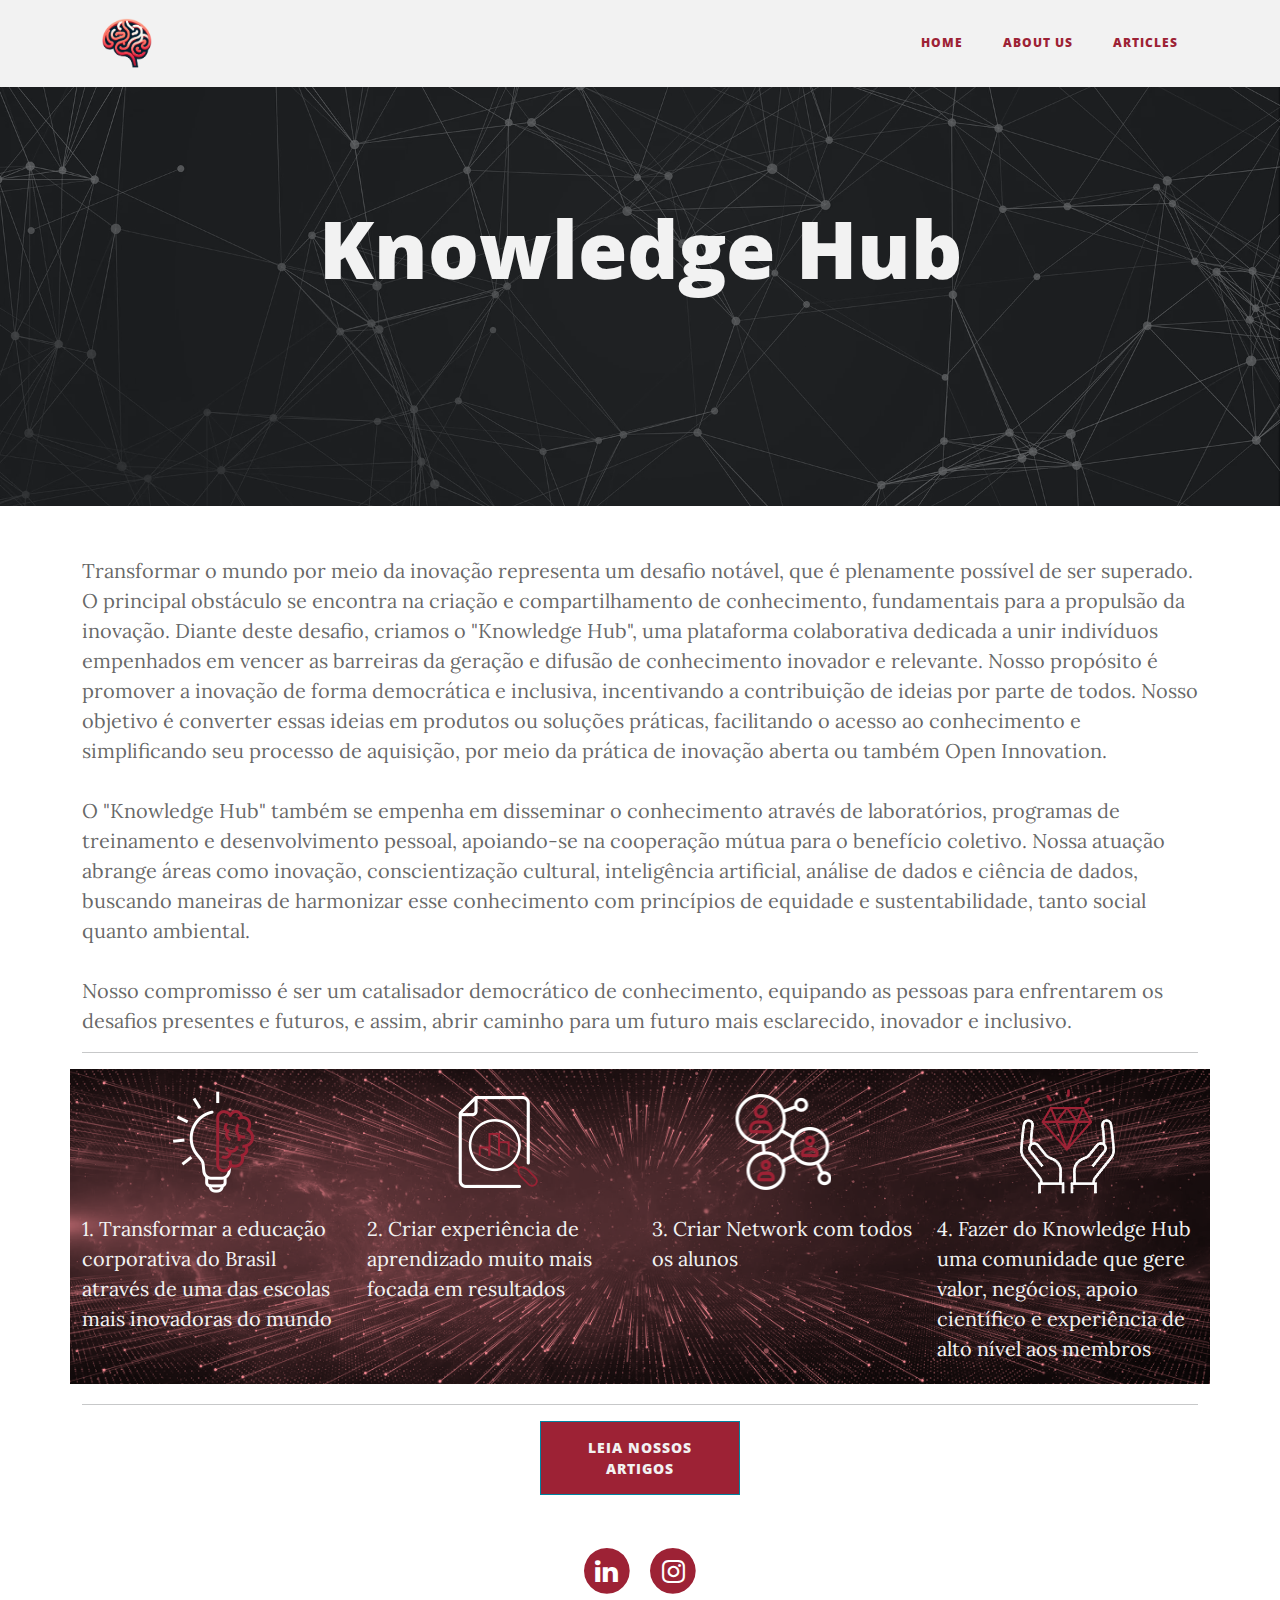
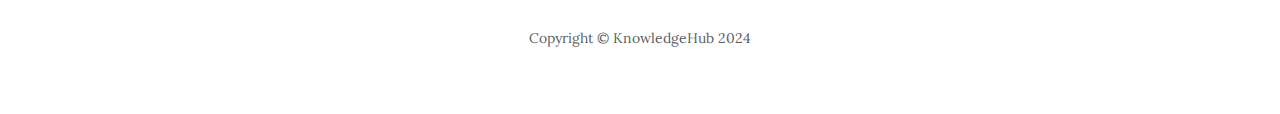
<file: index.html>
<!DOCTYPE html>
<html data-bs-theme="light" lang="en">

<head>
    <meta charset="utf-8">
    <meta name="viewport" content="width=device-width, initial-scale=1.0, shrink-to-fit=no">
    <title>Home - KH</title>
    <meta property="og:type" content="website">
    <meta property="og:image" content="assets/img/Logo%20knowledge%20hub%20Background%20Removed.png">
    <link rel="apple-touch-icon" type="image/png" sizes="180x180" href="assets/img/Favico/favicon_180x180.png">
    <link rel="icon" type="image/png" sizes="16x16" href="assets/img/Favico/favicon_16x16.png">
    <link rel="icon" type="image/png" sizes="16x16" href="assets/img/Favico/favicon_16x16.png" media="(prefers-color-scheme: dark)">
    <link rel="icon" type="image/png" sizes="32x32" href="assets/img/Favico/favicon_32x32.png">
    <link rel="icon" type="image/png" sizes="32x32" href="assets/img/Favico/favicon_32x32.png" media="(prefers-color-scheme: dark)">
    <link rel="icon" type="image/png" sizes="180x180" href="assets/img/Favico/favicon_180x180.png">
    <link rel="icon" type="image/png" sizes="192x192" href="assets/img/Favico/favicon_192x192.png">
    <link rel="icon" type="image/png" sizes="512x512" href="assets/img/Favico/favicon_512x512.png">
    <link rel="stylesheet" href="assets/bootstrap/css/bootstrap.min.css">
    <link rel="manifest" href="manifest.json" crossorigin="use-credentials">
    <link rel="stylesheet" href="https://fonts.googleapis.com/css?family=Open+Sans:300italic,400italic,600italic,700italic,800italic,400,300,600,700,800&amp;display=swap">
    <link rel="stylesheet" href="https://fonts.googleapis.com/css?family=Lora:400,700,400italic,700italic&amp;display=swap">
    <link rel="stylesheet" href="assets/fonts/font-awesome.min.css">
    <link rel="stylesheet" href="assets/css/bs-theme-overrides.css">
    <link rel="stylesheet" href="assets/css/knowledgeHub.css">
</head>

<body>
    <nav class="navbar navbar-expand-lg fixed-top text-primary bg-secondary navbar-light" id="mainNav">
        <div class="container"><a class="navbar-brand" href="index.html"><img data-bs-toggle="tooltip" data-bss-tooltip="" src="assets/img/Logo%20knowledge%20hub%20Background%20Removed.png" title="KH" alt="KH"></a><button data-bs-toggle="collapse" data-bs-target="#navbarResponsive" class="navbar-toggler text-primary border-primary" aria-controls="navbarResponsive" aria-expanded="false" aria-label="Toggle navigation"><i class="fa fa-bars"></i></button>
            <div class="collapse navbar-collapse" id="navbarResponsive">
                <ul class="navbar-nav ms-auto">
                    <li class="nav-item"><a class="nav-link" href="index.html">Home</a></li>
                    <li class="nav-item"><a class="nav-link" href="about.html">About us</a></li>
                    <li class="nav-item"><a class="nav-link" href="articles.html">Articles</a></li>
                </ul>
            </div>
        </div>
    </nav>
    <header class="masthead" style="background-image:url('assets/img/Fundos/FundoHome.png');">
        <div class="overlay"></div>
        <div class="container">
            <div class="row">
                <div class="col-md-10 col-lg-8 mx-auto position-relative">
                    <div class="site-heading">
                        <h1 class="text-secondary">Knowledge Hub</h1><span class="subheading"></span>
                    </div>
                </div>
            </div>
        </div>
    </header>
    <div class="container">
        <div class="row">
            <div class="col"><span><span style="color: rgba(0, 0, 0, 0.6);">Transformar o mundo por meio da inovação representa um desafio notável, que é plenamente possível de ser superado. O principal obstáculo se encontra na criação e compartilhamento de conhecimento, fundamentais para a propulsão da inovação. Diante deste desafio, criamos o "Knowledge Hub", uma plataforma colaborativa dedicada a unir indivíduos empenhados em vencer as barreiras da geração e difusão de conhecimento inovador e relevante. Nosso propósito é promover a inovação de forma democrática e inclusiva, incentivando a contribuição de ideias por parte de todos. Nosso objetivo é converter essas ideias em produtos ou soluções práticas, facilitando o acesso ao conhecimento e simplificando seu processo de aquisição, por meio da prática de inovação aberta ou também Open Innovation. </span><br><br><span style="color: rgba(0, 0, 0, 0.6);">O "Knowledge Hub" também se empenha em disseminar o conhecimento através de laboratórios, programas de treinamento e desenvolvimento pessoal, apoiando-se na cooperação mútua para o benefício coletivo. Nossa atuação abrange áreas como inovação, conscientização cultural, inteligência artificial, análise de dados e ciência de dados, buscando maneiras de harmonizar esse conhecimento com princípios de equidade e sustentabilidade, tanto social quanto ambiental. </span><br><br><span style="color: rgba(0, 0, 0, 0.6);">Nosso compromisso é ser um catalisador democrático de conhecimento, equipando as pessoas para enfrentarem os desafios presentes e futuros, e assim, abrir caminho para um futuro mais esclarecido, inovador e inclusivo.</span></span></div>
        </div>
        <hr>
        <div class="row backImageHome">
            <div class="col-md-3 col-lg-3">
                <div class="HomeLampada HomeIcons"></div><span class="text-secondary textHomeItem">1. Transformar a educação corporativa do Brasil através de uma das escolas mais inovadoras do mundo</span>
            </div>
            <div class="col-md-3 col-lg-3">
                <div class="HomeLupa HomeIcons"></div><span class="text-secondary textHomeItem">2. Criar experiência de aprendizado muito mais focada em resultados</span>
            </div>
            <div class="col-md-3 col-lg-3">
                <div class="HomeConexoes HomeIcons"></div><span class="text-secondary textHomeItem">3. Criar Network com todos os alunos</span>
            </div>
            <div class="col-md-3 col-lg-3">
                <div class="HomeResultado HomeIcons"></div><span class="text-secondary textHomeItem">4. Fazer do Knowledge Hub uma comunidade que gere valor, negócios, apoio científico e experiência de alto nível aos membros </span>
            </div>
        </div>
        <hr>
        <div class="row">
            <div class="col-md-12 col-lg-12">
                <div class="btnCentralizado"><a href="articles.html"><button class="btn btn-primary link-secondary" type="button" style="background: var(--bs-primary);">LEIA NOSSOS ARTIGOS</button></a></div>
            </div>
        </div>
    </div>
    <footer>
        <div class="container">
            <div class="row">
                <div class="col-md-10 col-lg-8 mx-auto">
                    <ul class="list-inline text-center">
                        <li class="list-inline-item"><a href="https://www.linkedin.com/company/digitalknowledgehub/"><span class="fa-stack fa-lg"><i class="fa fa-circle text-primary fa-stack-2x"></i><i class="fa fa-linkedin fa-stack-1x fa-inverse"></i></span></a></li>
                        <li class="list-inline-item"><a href="https://www.instagram.com/knowledgehub_br/"><span class="fa-stack fa-lg"><i class="fa fa-circle text-primary fa-stack-2x"></i><i class="fa fa-instagram fa-stack-1x fa-inverse"></i></span></a></li>
                    </ul>
                    <p class="text-muted copyright">Copyright&nbsp;©&nbsp;KnowledgeHub 2024</p>
                </div>
            </div>
        </div>
    </footer>
    <script src="assets/bootstrap/js/bootstrap.min.js"></script>
    <script src="assets/js/bs-init.js"></script>
    <script src="assets/js/clean-blog.js"></script>
</body>

</html>
</file>
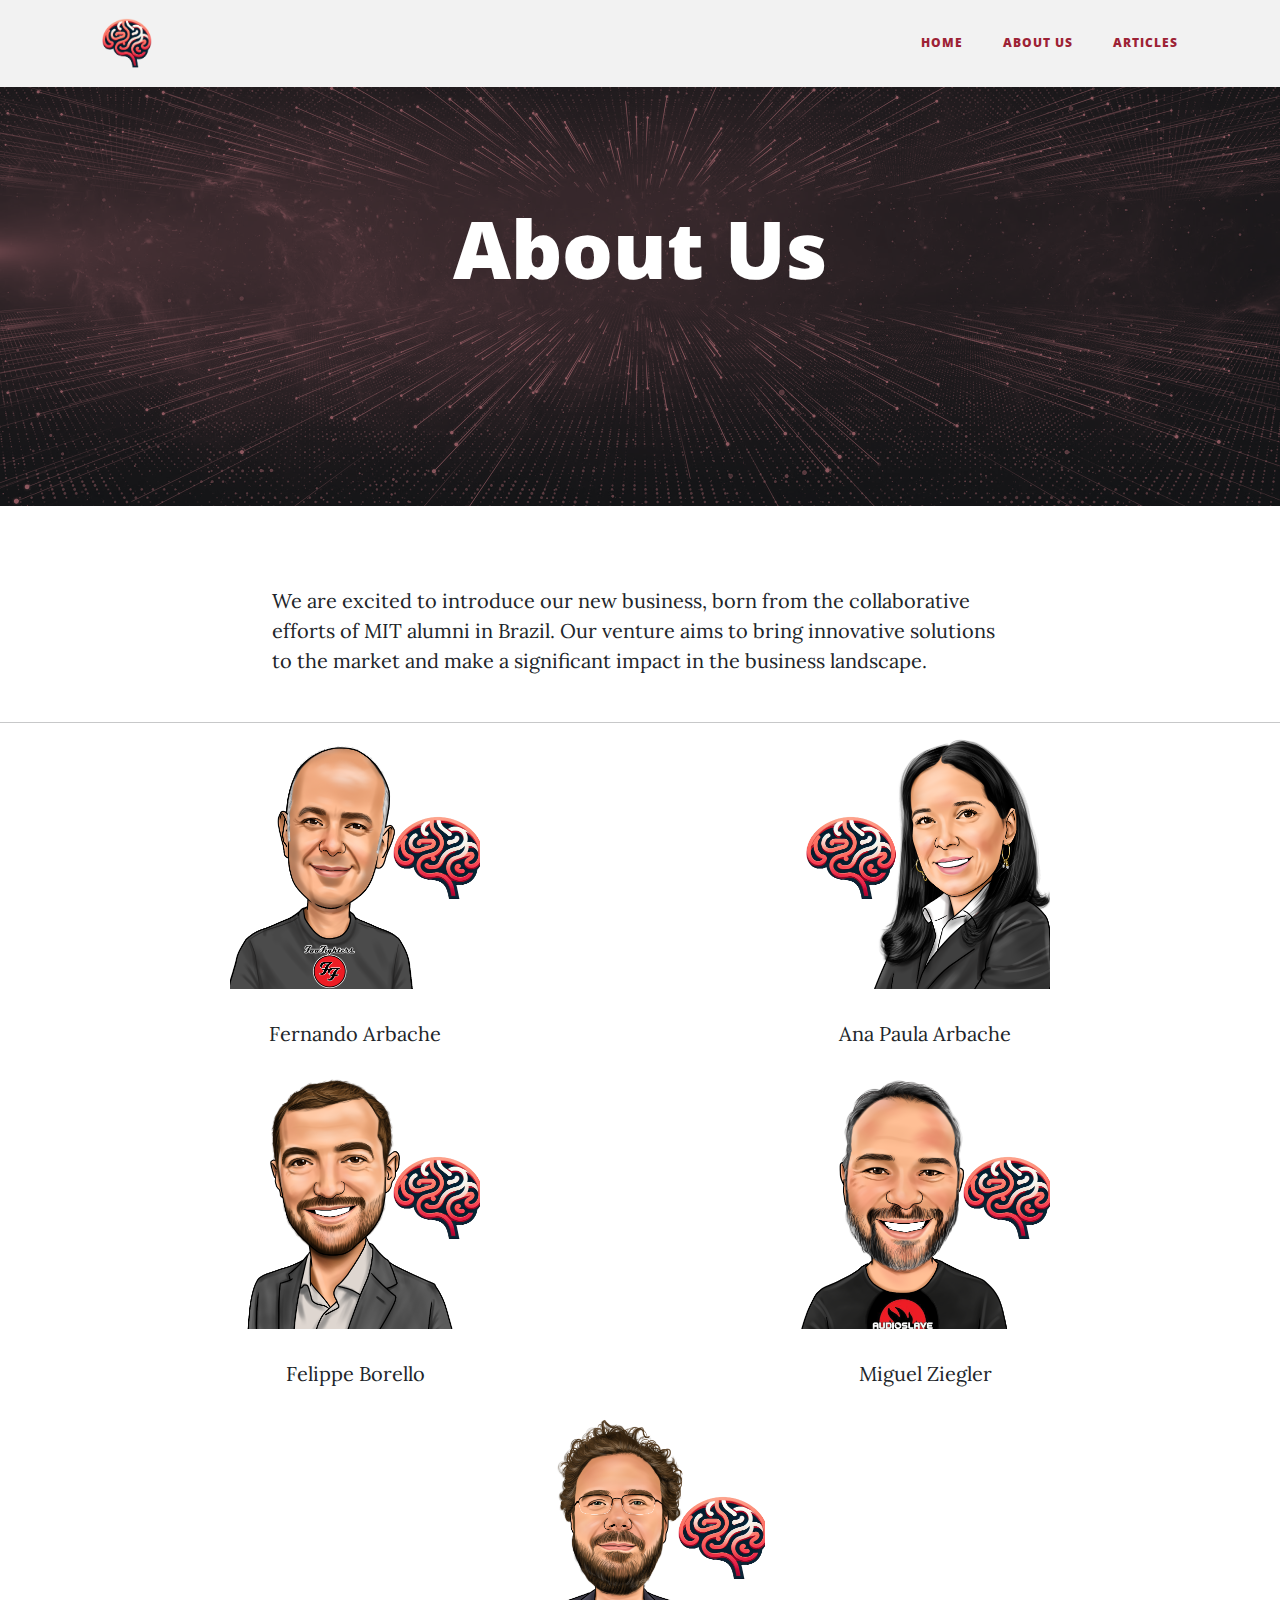
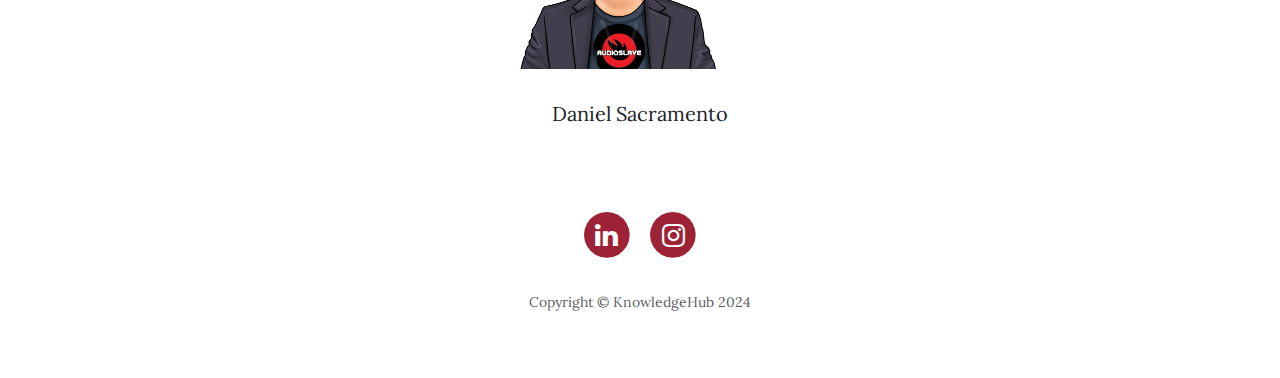
<file: about.html>
<!DOCTYPE html>
<html data-bs-theme="light" lang="en">

<head>
    <meta charset="utf-8">
    <meta name="viewport" content="width=device-width, initial-scale=1.0, shrink-to-fit=no">
    <title>About us - KH</title>
    <link rel="apple-touch-icon" type="image/png" sizes="180x180" href="assets/img/Favico/favicon_180x180.png">
    <link rel="icon" type="image/png" sizes="16x16" href="assets/img/Favico/favicon_16x16.png">
    <link rel="icon" type="image/png" sizes="16x16" href="assets/img/Favico/favicon_16x16.png" media="(prefers-color-scheme: dark)">
    <link rel="icon" type="image/png" sizes="32x32" href="assets/img/Favico/favicon_32x32.png">
    <link rel="icon" type="image/png" sizes="32x32" href="assets/img/Favico/favicon_32x32.png" media="(prefers-color-scheme: dark)">
    <link rel="icon" type="image/png" sizes="180x180" href="assets/img/Favico/favicon_180x180.png">
    <link rel="icon" type="image/png" sizes="192x192" href="assets/img/Favico/favicon_192x192.png">
    <link rel="icon" type="image/png" sizes="512x512" href="assets/img/Favico/favicon_512x512.png">
    <link rel="stylesheet" href="assets/bootstrap/css/bootstrap.min.css">
    <link rel="manifest" href="manifest.json" crossorigin="use-credentials">
    <link rel="stylesheet" href="https://fonts.googleapis.com/css?family=Open+Sans:300italic,400italic,600italic,700italic,800italic,400,300,600,700,800&amp;display=swap">
    <link rel="stylesheet" href="https://fonts.googleapis.com/css?family=Lora:400,700,400italic,700italic&amp;display=swap">
    <link rel="stylesheet" href="assets/fonts/font-awesome.min.css">
    <link rel="stylesheet" href="assets/css/bs-theme-overrides.css">
    <link rel="stylesheet" href="assets/css/knowledgeHub.css">
</head>

<body>
    <nav class="navbar navbar-expand-lg fixed-top text-primary bg-secondary navbar-light" id="mainNav">
        <div class="container"><a class="navbar-brand" href="index.html"><img data-bs-toggle="tooltip" data-bss-tooltip="" src="assets/img/Logo%20knowledge%20hub%20Background%20Removed.png" title="KH" alt="KH"></a><button data-bs-toggle="collapse" data-bs-target="#navbarResponsive" class="navbar-toggler text-primary border-primary" aria-controls="navbarResponsive" aria-expanded="false" aria-label="Toggle navigation"><i class="fa fa-bars"></i></button>
            <div class="collapse navbar-collapse" id="navbarResponsive">
                <ul class="navbar-nav ms-auto">
                    <li class="nav-item"><a class="nav-link" href="index.html">Home</a></li>
                    <li class="nav-item"><a class="nav-link" href="about.html">About us</a></li>
                    <li class="nav-item"><a class="nav-link" href="articles.html">Articles</a></li>
                </ul>
            </div>
        </div>
    </nav>
    <header class="masthead" style="background-image:url('assets/img/Fundos/FundoAboutUS.png');">
        <div class="overlay"></div>
        <div class="container">
            <div class="row">
                <div class="col-md-10 col-lg-8 mx-auto position-relative">
                    <div class="site-heading">
                        <h1>About Us</h1><span class="subheading"></span>
                    </div>
                </div>
            </div>
        </div>
    </header>
    <div class="container">
        <div class="row">
            <div class="col-md-12 col-lg-8 mx-auto">
                <p>We are excited to introduce our new business, born from the collaborative efforts of MIT alumni in Brazil. Our venture aims to bring innovative solutions to the market and make a significant impact in the business landscape.</p>
            </div>
        </div>
    </div>
    <hr>
    <div class="container">
        <div class="row">
            <div class="col-md-5 col-lg-5 mx-auto">
                <div class="Caricatura CaricaturaFernando"></div>
                <p class="CaricaturaTexto">Fernando Arbache</p>
            </div>
            <div class="col-md-5 col-lg-5 mx-auto">
                <div class="Caricatura CaricaturaPaula"></div>
                <p class="CaricaturaTexto">Ana Paula Arbache</p>
            </div>
        </div>
        <div class="row">
            <div class="col-md-5 col-lg-5 mx-auto">
                <div class="Caricatura CaricaturaFelippe"></div>
                <p class="CaricaturaTexto">Felippe Borello</p>
            </div>
            <div class="col-md-5 col-lg-5 mx-auto">
                <div class="Caricatura CaricaturaMiguel"></div>
                <p class="CaricaturaTexto">Miguel Ziegler</p>
            </div>
        </div>
        <div class="row">
            <div class="col-md-5 col-lg-5 mx-auto">
                <div class="Caricatura CaricaturaDaniel"></div>
                <p class="CaricaturaTexto">Daniel Sacramento</p>
            </div>
        </div>
    </div>
    <footer>
        <div class="container">
            <div class="row">
                <div class="col-md-10 col-lg-8 mx-auto">
                    <ul class="list-inline text-center">
                        <li class="list-inline-item"><a href="https://www.linkedin.com/company/digitalknowledgehub/"><span class="fa-stack fa-lg"><i class="fa fa-circle text-primary fa-stack-2x"></i><i class="fa fa-linkedin fa-stack-1x fa-inverse"></i></span></a></li>
                        <li class="list-inline-item"><a href="https://www.instagram.com/knowledgehub_br/"><span class="fa-stack fa-lg"><i class="fa fa-circle text-primary fa-stack-2x"></i><i class="fa fa-instagram fa-stack-1x fa-inverse"></i></span></a></li>
                    </ul>
                    <p class="text-muted copyright">Copyright&nbsp;©&nbsp;KnowledgeHub 2024</p>
                </div>
            </div>
        </div>
    </footer>
    <script src="assets/bootstrap/js/bootstrap.min.js"></script>
    <script src="assets/js/bs-init.js"></script>
    <script src="assets/js/clean-blog.js"></script>
</body>

</html>
</file>
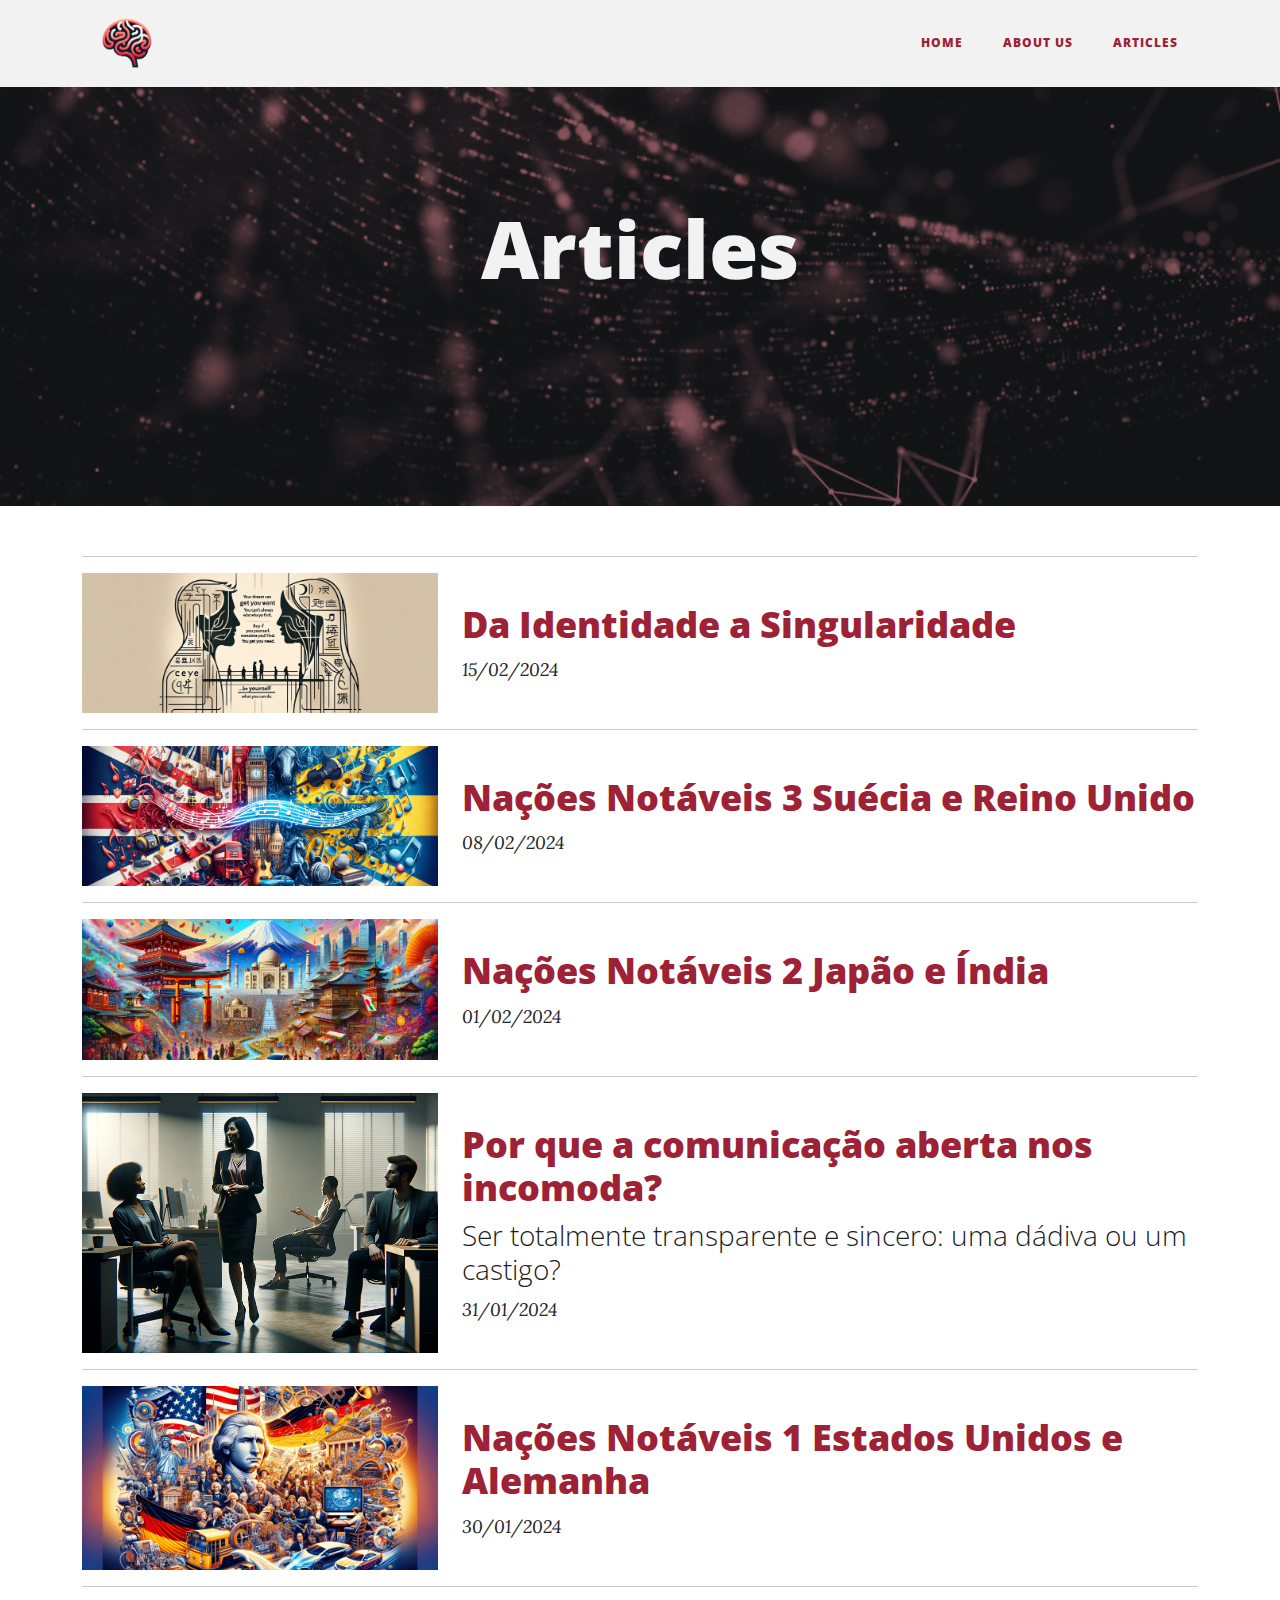
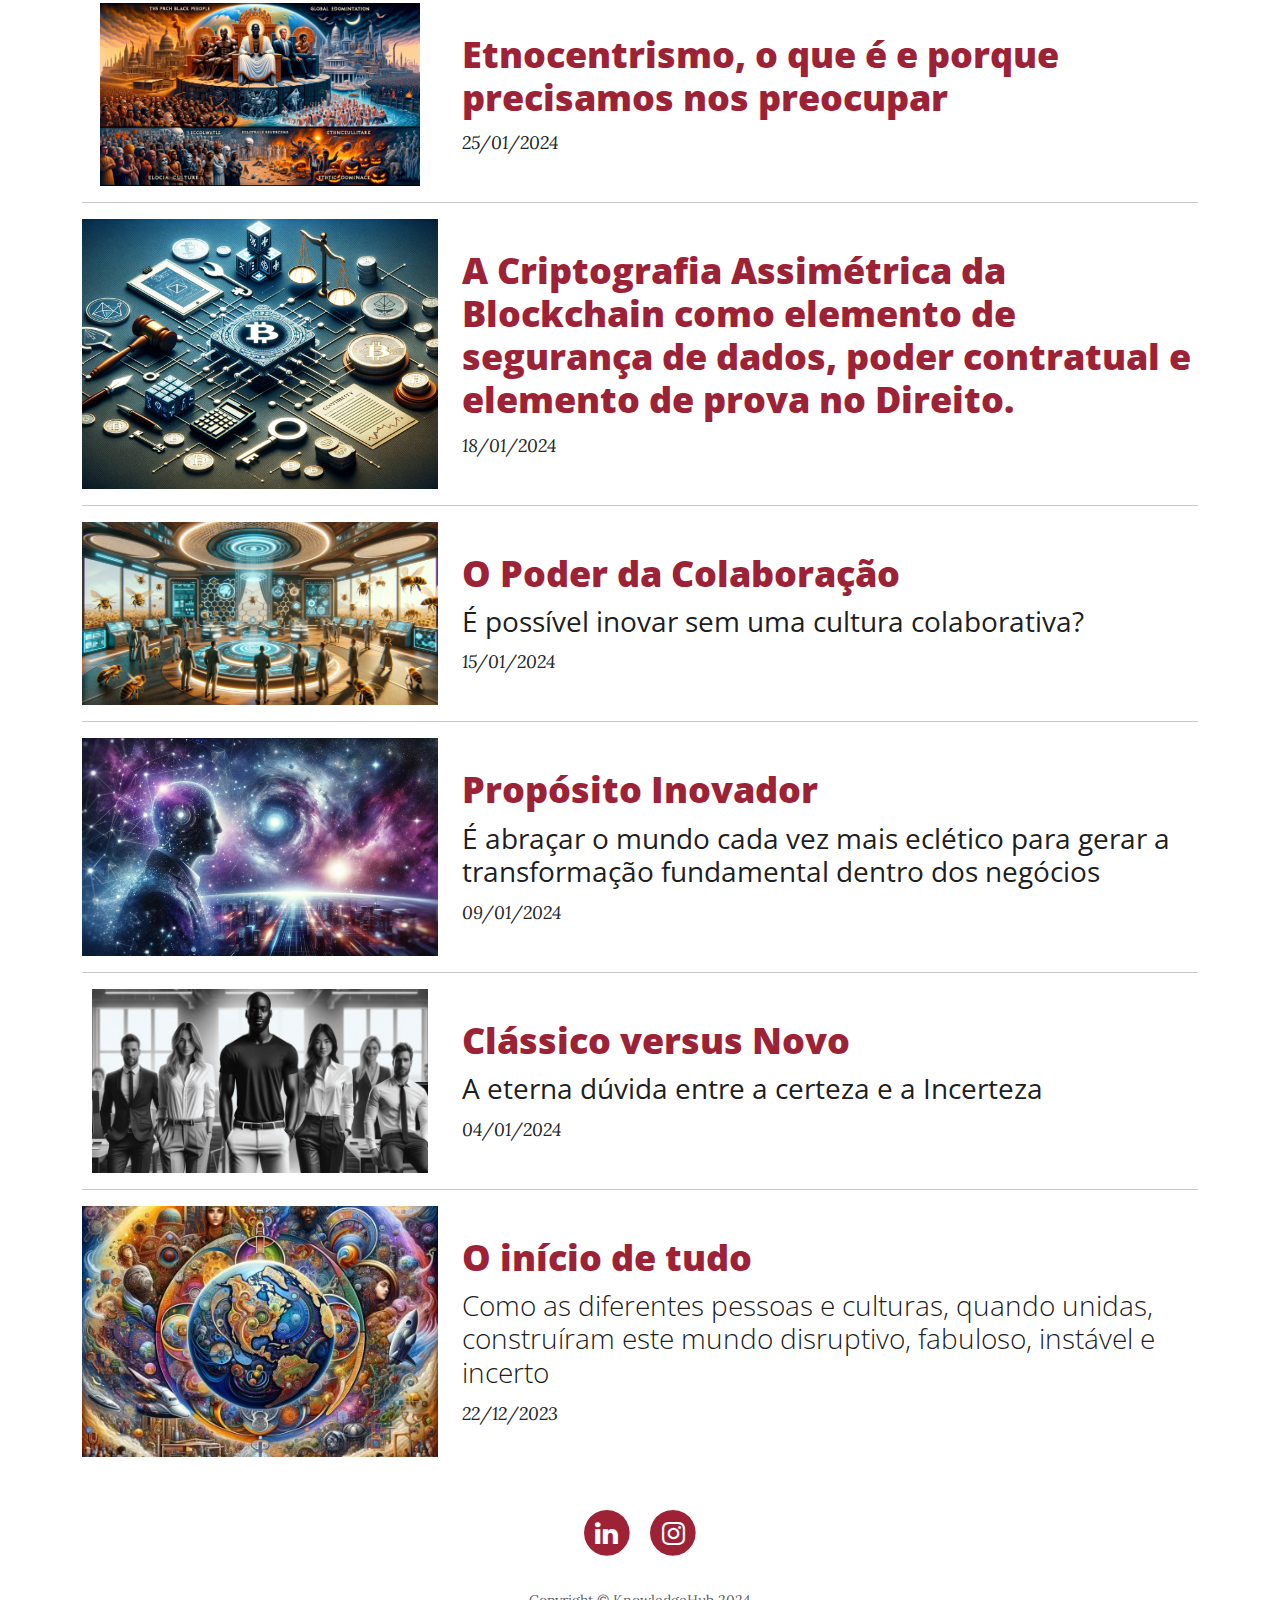
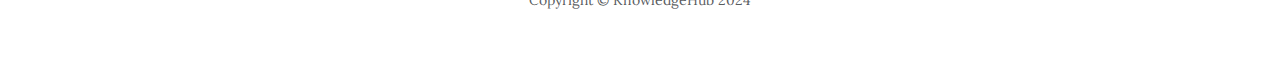
<file: articles.html>
<!DOCTYPE html>
<html data-bs-theme="light" lang="en">

<head>
    <meta charset="utf-8">
    <meta name="viewport" content="width=device-width, initial-scale=1.0, shrink-to-fit=no">
    <title>Home - KH</title>
    <meta property="og:type" content="website">
    <meta property="og:image" content="assets/img/Logo%20knowledge%20hub%20Background%20Removed.png">
    <link rel="apple-touch-icon" type="image/png" sizes="180x180" href="assets/img/Favico/favicon_180x180.png">
    <link rel="icon" type="image/png" sizes="16x16" href="assets/img/Favico/favicon_16x16.png">
    <link rel="icon" type="image/png" sizes="16x16" href="assets/img/Favico/favicon_16x16.png" media="(prefers-color-scheme: dark)">
    <link rel="icon" type="image/png" sizes="32x32" href="assets/img/Favico/favicon_32x32.png">
    <link rel="icon" type="image/png" sizes="32x32" href="assets/img/Favico/favicon_32x32.png" media="(prefers-color-scheme: dark)">
    <link rel="icon" type="image/png" sizes="180x180" href="assets/img/Favico/favicon_180x180.png">
    <link rel="icon" type="image/png" sizes="192x192" href="assets/img/Favico/favicon_192x192.png">
    <link rel="icon" type="image/png" sizes="512x512" href="assets/img/Favico/favicon_512x512.png">
    <link rel="stylesheet" href="assets/bootstrap/css/bootstrap.min.css">
    <link rel="manifest" href="manifest.json" crossorigin="use-credentials">
    <link rel="stylesheet" href="https://fonts.googleapis.com/css?family=Open+Sans:300italic,400italic,600italic,700italic,800italic,400,300,600,700,800&amp;display=swap">
    <link rel="stylesheet" href="https://fonts.googleapis.com/css?family=Lora:400,700,400italic,700italic&amp;display=swap">
    <link rel="stylesheet" href="assets/fonts/font-awesome.min.css">
    <link rel="stylesheet" href="assets/css/bs-theme-overrides.css">
    <link rel="stylesheet" href="assets/css/knowledgeHub.css">
</head>

<body>
    <nav class="navbar navbar-expand-lg fixed-top text-primary bg-secondary navbar-light" id="mainNav">
        <div class="container"><a class="navbar-brand" href="index.html"><img data-bs-toggle="tooltip" data-bss-tooltip="" src="assets/img/Logo%20knowledge%20hub%20Background%20Removed.png" title="KH" alt="KH"></a><button data-bs-toggle="collapse" data-bs-target="#navbarResponsive" class="navbar-toggler text-primary border-primary" aria-controls="navbarResponsive" aria-expanded="false" aria-label="Toggle navigation"><i class="fa fa-bars"></i></button>
            <div class="collapse navbar-collapse" id="navbarResponsive">
                <ul class="navbar-nav ms-auto">
                    <li class="nav-item"><a class="nav-link" href="index.html">Home</a></li>
                    <li class="nav-item"><a class="nav-link" href="about.html">About us</a></li>
                    <li class="nav-item"><a class="nav-link" href="articles.html">Articles</a></li>
                </ul>
            </div>
        </div>
    </nav>
    <header class="masthead" style="background-image:url('assets/img/Fundos/FundoArticles.png');">
        <div class="overlay"></div>
        <div class="container">
            <div class="row">
                <div class="col-md-10 col-lg-8 mx-auto position-relative">
                    <div class="site-heading">
                        <h1 class="text-secondary">Articles</h1><span class="subheading"></span>
                    </div>
                </div>
            </div>
        </div>
    </header>
    <div class="container">
        <hr>
        <div class="row">
            <div class="col-md-4 col-lg-4"><a href="https://www.linkedin.com/posts/digitalknowledgehub_no-artigo-de-hoje-o-knowledge-hub-traz-o-activity-7163931404714602496-8hhn?utm_source=share&amp;utm_medium=member_desktop">
                    <div class="imgArticle imgArticle11"></div>
                </a></div>
            <div class="col-md-8 col-lg-8">
                <div class="post-preview"><a href="https://www.linkedin.com/posts/digitalknowledgehub_no-artigo-de-hoje-o-knowledge-hub-traz-o-activity-7163931404714602496-8hhn?utm_source=share&amp;utm_medium=member_desktop">
                        <h2 class="post-title"><span style="color:var(--color-text);">Da Identidade a Singularidade</span></h2>
                    </a>
                    <p class="post-meta"><a href="https://www.linkedin.com/posts/digitalknowledgehub_no-artigo-de-hoje-o-knowledge-hub-traz-o-activity-7163931404714602496-8hhn?utm_source=share&amp;utm_medium=member_desktop">15/02/2024</a></p>
                </div>
            </div>
        </div>
        <hr>
        <div class="row">
            <div class="col-md-4 col-lg-4"><a href="https://www.linkedin.com/posts/digitalknowledgehub_seguimos-com-mais-uma-edi%C3%A7%C3%A3o-de-nossa-s%C3%A9rie-activity-7161472471831986176-AHo6?utm_source=share&amp;utm_medium=member_desktop">
                    <div class="imgArticle imgArticle10"></div>
                </a></div>
            <div class="col-md-8 col-lg-8">
                <div class="post-preview"><a href="https://www.linkedin.com/posts/digitalknowledgehub_seguimos-com-mais-uma-edi%C3%A7%C3%A3o-de-nossa-s%C3%A9rie-activity-7161472471831986176-AHo6?utm_source=share&amp;utm_medium=member_desktop">
                        <h2 class="post-title"><span style="color:var(--color-text);">Nações Notáveis 3 Suécia e Reino Unido</span></h2>
                    </a>
                    <p class="post-meta"><a href="https://www.linkedin.com/posts/digitalknowledgehub_seguimos-com-mais-uma-edi%C3%A7%C3%A3o-de-nossa-s%C3%A9rie-activity-7161472471831986176-AHo6?utm_source=share&amp;utm_medium=member_desktop">08/02/2024</a></p>
                </div>
            </div>
        </div>
        <hr>
        <div class="row">
            <div class="col-md-4 col-lg-4"><a href="https://www.linkedin.com/posts/digitalknowledgehub_em-nossa-3%C2%AA-publica%C3%A7%C3%A3o-da-semana-retomamos-activity-7158813221192151042-TwbA?utm_source=share&amp;utm_medium=member_desktop">
                    <div class="imgArticle imgArticle9"></div>
                </a></div>
            <div class="col-md-8 col-lg-8">
                <div class="post-preview"><a href="https://www.linkedin.com/posts/digitalknowledgehub_em-nossa-3%C2%AA-publica%C3%A7%C3%A3o-da-semana-retomamos-activity-7158813221192151042-TwbA?utm_source=share&amp;utm_medium=member_desktop">
                        <h2 class="post-title"><span style="color:var(--color-text);">Nações Notáveis 2 Japão e Índia</span></h2>
                    </a>
                    <p class="post-meta"><a href="https://www.linkedin.com/posts/digitalknowledgehub_em-nossa-3%C2%AA-publica%C3%A7%C3%A3o-da-semana-retomamos-activity-7158813221192151042-TwbA?utm_source=share&amp;utm_medium=member_desktop">01/02/2024</a></p>
                </div>
            </div>
        </div>
        <hr>
        <div class="row">
            <div class="col-md-4 col-lg-4"><a href="https://www.linkedin.com/posts/digitalknowledgehub_knowledgehub-activity-7158479771385880578-mV4-?utm_source=share&amp;utm_medium=member_desktop">
                    <div class="imgArticle imgArticle8"></div>
                </a></div>
            <div class="col-md-8 col-lg-8">
                <div class="post-preview"><a href="https://www.linkedin.com/posts/digitalknowledgehub_knowledgehub-activity-7158479771385880578-mV4-?utm_source=share&amp;utm_medium=member_desktop">
                        <h2 class="post-title"><span style="color:var(--color-text);">Por que a comunicação aberta nos incomoda?</span></h2>
                        <h3 class="post-subtitle"><span style="color:rgba(0, 0, 0, 0.9);">Ser totalmente transparente e sincero: uma dádiva ou um castigo?</span></h3>
                    </a>
                    <p class="post-meta"><a href="https://www.linkedin.com/posts/digitalknowledgehub_knowledgehub-activity-7158479771385880578-mV4-?utm_source=share&amp;utm_medium=member_desktop">31/01/2024</a></p>
                </div>
            </div>
        </div>
        <hr>
        <div class="row">
            <div class="col-md-4 col-lg-4"><a href="https://www.linkedin.com/posts/digitalknowledgehub_knowledgehub-activity-7158096562131238912-d8BI?utm_source=share&amp;utm_medium=member_desktop">
                    <div class="imgArticle imgArticle7"></div>
                </a></div>
            <div class="col-md-8 col-lg-8">
                <div class="post-preview"><a href="https://www.linkedin.com/posts/digitalknowledgehub_knowledgehub-activity-7158096562131238912-d8BI?utm_source=share&amp;utm_medium=member_desktop">
                        <h2 class="post-title"><span style="color:var(--color-text);">Nações Notáveis 1 Estados Unidos e Alemanha</span></h2>
                    </a>
                    <p class="post-meta"><a href="https://www.linkedin.com/posts/digitalknowledgehub_knowledgehub-activity-7158096562131238912-d8BI?utm_source=share&amp;utm_medium=member_desktop">30/01/2024</a></p>
                </div>
            </div>
        </div>
        <hr>
        <div class="row">
            <div class="col-md-4 col-lg-4"><a href="https://www.linkedin.com/posts/digitalknowledgehub_knowledgehub-knowledgehub-activity-7156390603180683264-XOpQ?utm_source=share&amp;utm_medium=member_desktop">
                    <div class="imgArticle imgArticle6"></div>
                </a></div>
            <div class="col-md-8 col-lg-8">
                <div class="post-preview"><a href="https://www.linkedin.com/posts/digitalknowledgehub_knowledgehub-knowledgehub-activity-7156390603180683264-XOpQ?utm_source=share&amp;utm_medium=member_desktop">
                        <h2 class="post-title"><span style="color:var(--color-text);">Etnocentrismo, o que é e porque precisamos nos preocupar</span></h2>
                    </a>
                    <p class="post-meta"><a href="https://www.linkedin.com/posts/digitalknowledgehub_knowledgehub-knowledgehub-activity-7156390603180683264-XOpQ?utm_source=share&amp;utm_medium=member_desktop">25/01/2024</a></p>
                </div>
            </div>
        </div>
        <hr>
        <div class="row">
            <div class="col-md-4 col-lg-4"><a href="https://www.linkedin.com/posts/digitalknowledgehub_hoje-temos-um-artigo-do-renato-mel%C3%B3n-falando-activity-7153771443875373056-jrhf?utm_source=share&amp;utm_medium=member_desktop">
                    <div class="imgArticle imgArticle5"></div>
                </a></div>
            <div class="col-md-8 col-lg-8">
                <div class="post-preview"><a href="https://www.linkedin.com/posts/digitalknowledgehub_hoje-temos-um-artigo-do-renato-mel%C3%B3n-falando-activity-7153771443875373056-jrhf?utm_source=share&amp;utm_medium=member_desktop">
                        <h2 class="post-title"><span style="color:var(--color-text);">A Criptografia Assimétrica da Blockchain como elemento de segurança de dados, poder contratual e elemento de prova no Direito.</span></h2>
                    </a>
                    <p class="post-meta"><a href="https://www.linkedin.com/posts/digitalknowledgehub_hoje-temos-um-artigo-do-renato-mel%C3%B3n-falando-activity-7153771443875373056-jrhf?utm_source=share&amp;utm_medium=member_desktop">18/01/2024</a></p>
                </div>
            </div>
        </div>
        <hr>
        <div class="row">
            <div class="col-md-4 col-lg-4"><a href="https://www.linkedin.com/posts/digitalknowledgehub_o-poder-da-colabora%C3%A7%C3%A3o-activity-7153472558011473921-C3YX?utm_source=share&amp;utm_medium=member_desktop">
                    <div class="imgArticle imgArticle4"></div>
                </a></div>
            <div class="col-md-8 col-lg-8">
                <div class="post-preview"><a href="https://www.linkedin.com/posts/digitalknowledgehub_o-poder-da-colabora%C3%A7%C3%A3o-activity-7153472558011473921-C3YX?utm_source=share&amp;utm_medium=member_desktop">
                        <h2 class="post-title"><span style="color: var(--color-text);">O Poder da Colaboração</span></h2>
                        <h3 class="post-subtitle"><strong><span style="color: rgba(0, 0, 0, 0.9);">É possível inovar sem uma cultura colaborativa?</span></strong></h3>
                    </a>
                    <p class="post-meta"><a href="https://www.linkedin.com/posts/digitalknowledgehub_o-poder-da-colabora%C3%A7%C3%A3o-activity-7153472558011473921-C3YX?utm_source=share&amp;utm_medium=member_desktop">15/01/2024</a></p>
                </div>
            </div>
        </div>
        <hr>
        <div class="row">
            <div class="col-md-4 col-lg-4"><a href="https://www.linkedin.com/posts/digitalknowledgehub_prop%C3%B3sito-inovador-activity-7153471949770309632-1kLn?utm_source=share&amp;utm_medium=member_desktop">
                    <div class="imgArticle imgArticle3"></div>
                </a></div>
            <div class="col-md-8 col-lg-8">
                <div class="post-preview"><a href="https://www.linkedin.com/posts/digitalknowledgehub_prop%C3%B3sito-inovador-activity-7153471949770309632-1kLn?utm_source=share&amp;utm_medium=member_desktop">
                        <h2 class="post-title"><span>Propósito Inovador</span></h2>
                        <h3 class="post-subtitle"><strong><span style="color: rgba(0, 0,0,0.9)">É abraçar o mundo cada vez mais eclético para gerar a transformação fundamental dentro dos negócios</span></strong></h3>
                    </a>
                    <p class="post-meta"><a href="https://www.linkedin.com/posts/digitalknowledgehub_prop%C3%B3sito-inovador-activity-7153471949770309632-1kLn?utm_source=share&amp;utm_medium=member_desktop">09/01/2024</a></p>
                </div>
            </div>
        </div>
        <hr>
        <div class="row">
            <div class="col-md-4 col-lg-4"><a href="https://www.linkedin.com/posts/digitalknowledgehub_knowledgehub-knowledgehub-knowledgehub-activity-7152679734366121984-b8pH?utm_source=share&amp;utm_medium=member_desktop">
                    <div class="imgArticle imgArticle2"></div>
                </a></div>
            <div class="col-md-8 col-lg-8">
                <div class="post-preview"><a href="https://www.linkedin.com/posts/digitalknowledgehub_knowledgehub-knowledgehub-knowledgehub-activity-7152679734366121984-b8pH?utm_source=share&amp;utm_medium=member_desktop">
                        <h2 class="post-title">Clássico versus Novo</h2>
                        <h3 class="post-subtitle"><strong><span style="color: rgba(0, 0, 0, 0.9);">A eterna dúvida entre a certeza e a Incerteza</span></strong></h3>
                    </a>
                    <p class="post-meta"><a href="https://www.linkedin.com/posts/digitalknowledgehub_knowledgehub-knowledgehub-knowledgehub-activity-7152679734366121984-b8pH?utm_source=share&amp;utm_medium=member_desktop">04/01/2024</a></p>
                </div>
            </div>
        </div>
        <hr>
        <div class="row">
            <div class="col-md-4 col-lg-4">
                <div class="imgArticle imgArticle1"></div><a href="https://www.linkedin.com/posts/digitalknowledgehub_knowledgehub-activity-7152679252608327680-WfGN?utm_source=share&amp;utm_medium=member_desktop"></a>
            </div>
            <div class="col-md-8 col-lg-8">
                <div class="post-preview"><a href="https://www.linkedin.com/posts/digitalknowledgehub_knowledgehub-activity-7152679252608327680-WfGN?utm_source=share&amp;utm_medium=member_desktop"><h2 class="post-title"><span >O início de tudo</span></h2>
                        <h3 class="post-subtitle"><span style="color: rgba(0, 0, 0, 0.9);">Como as diferentes pessoas e culturas, quando unidas, construíram este mundo disruptivo, fabuloso, instável e incerto</span></h3>
                    </a>
                    <p class="post-meta"><a href="https://www.linkedin.com/posts/digitalknowledgehub_knowledgehub-activity-7152679252608327680-WfGN?utm_source=share&amp;utm_medium=member_desktop">22/12/2023</a></p>
                </div>
            </div>
        </div>
    </div>
    <footer>
        <div class="container">
            <div class="row">
                <div class="col-md-10 col-lg-8 mx-auto">
                    <ul class="list-inline text-center">
                        <li class="list-inline-item"><a href="https://www.linkedin.com/company/digitalknowledgehub/"><span class="fa-stack fa-lg"><i class="fa fa-circle text-primary fa-stack-2x"></i><i class="fa fa-linkedin fa-stack-1x fa-inverse"></i></span></a></li>
                        <li class="list-inline-item"><a href="https://www.instagram.com/knowledgehub_br/"><span class="fa-stack fa-lg"><i class="fa fa-circle text-primary fa-stack-2x"></i><i class="fa fa-instagram fa-stack-1x fa-inverse"></i></span></a></li>
                    </ul>
                    <p class="text-muted copyright">Copyright&nbsp;©&nbsp;KnowledgeHub 2024</p>
                </div>
            </div>
        </div>
    </footer>
    <script src="assets/bootstrap/js/bootstrap.min.js"></script>
    <script src="assets/js/bs-init.js"></script>
    <script src="assets/js/clean-blog.js"></script>
</body>

</html>
</file>
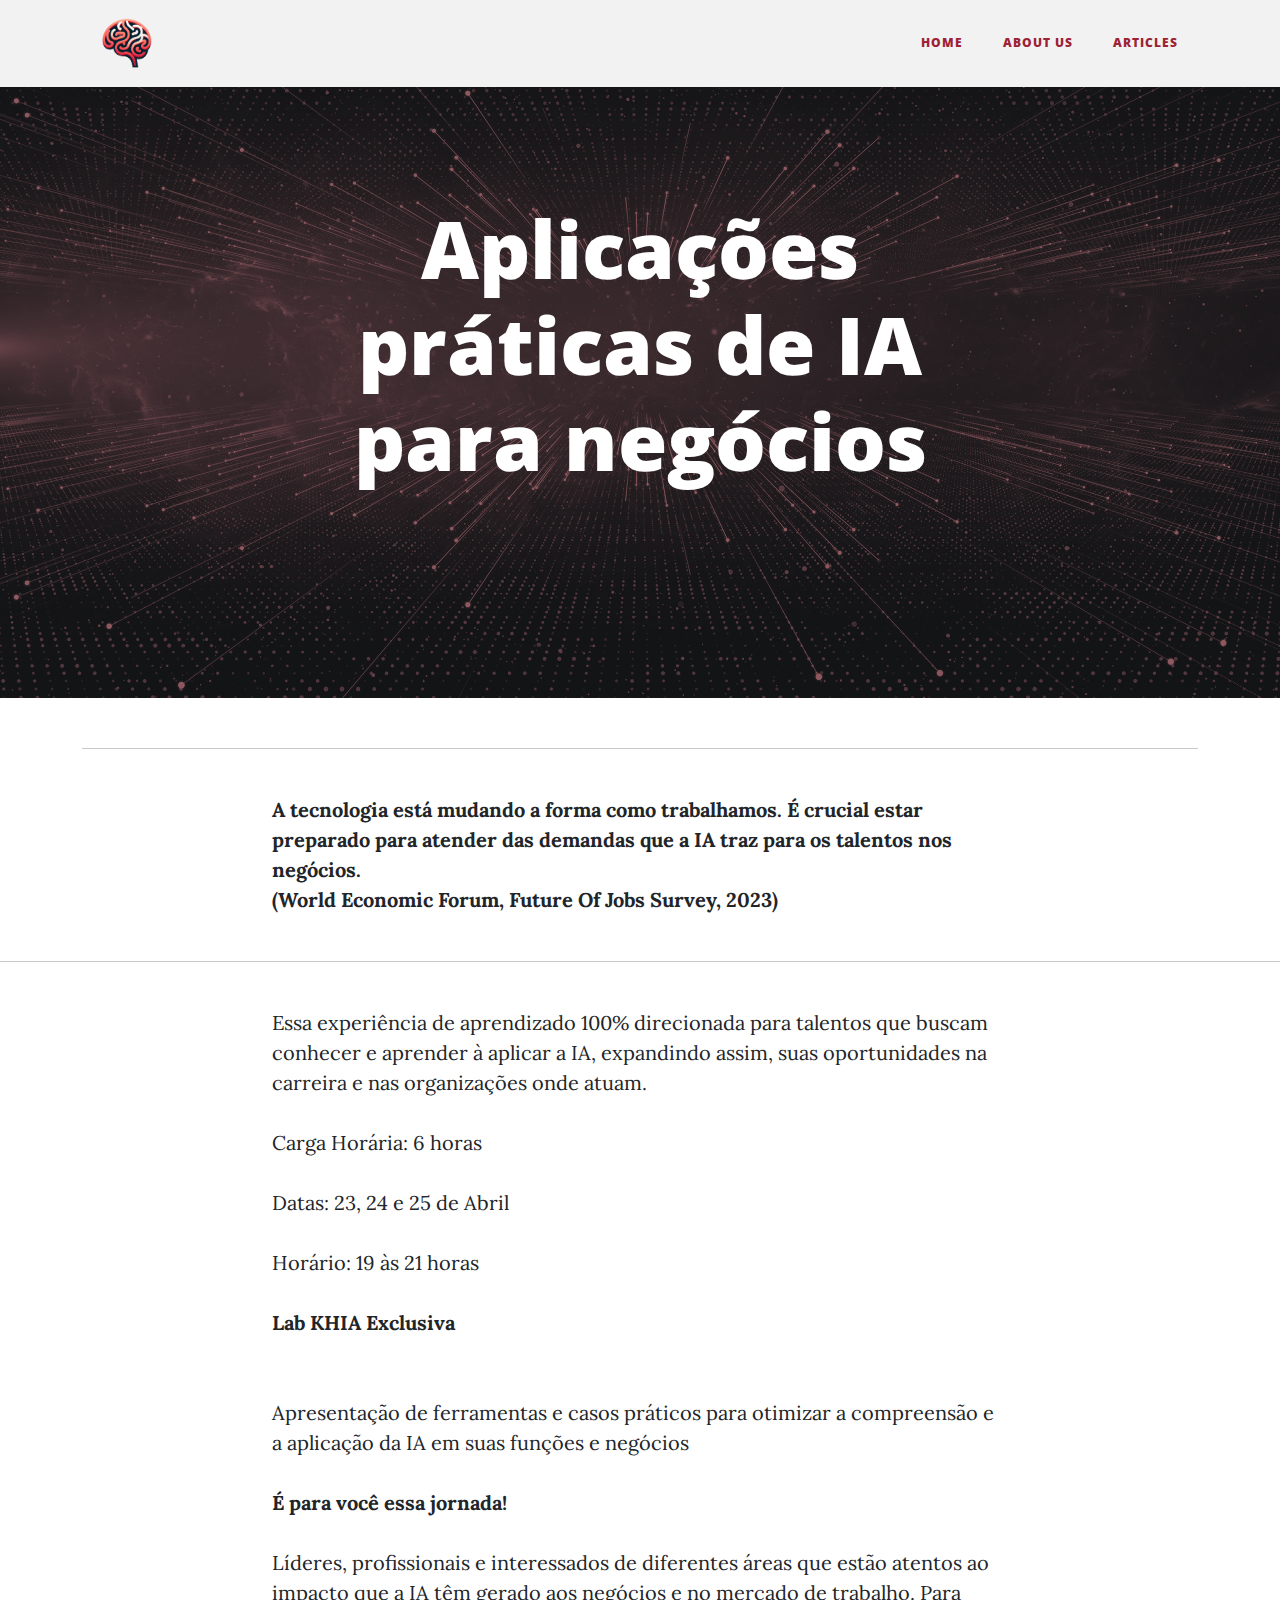
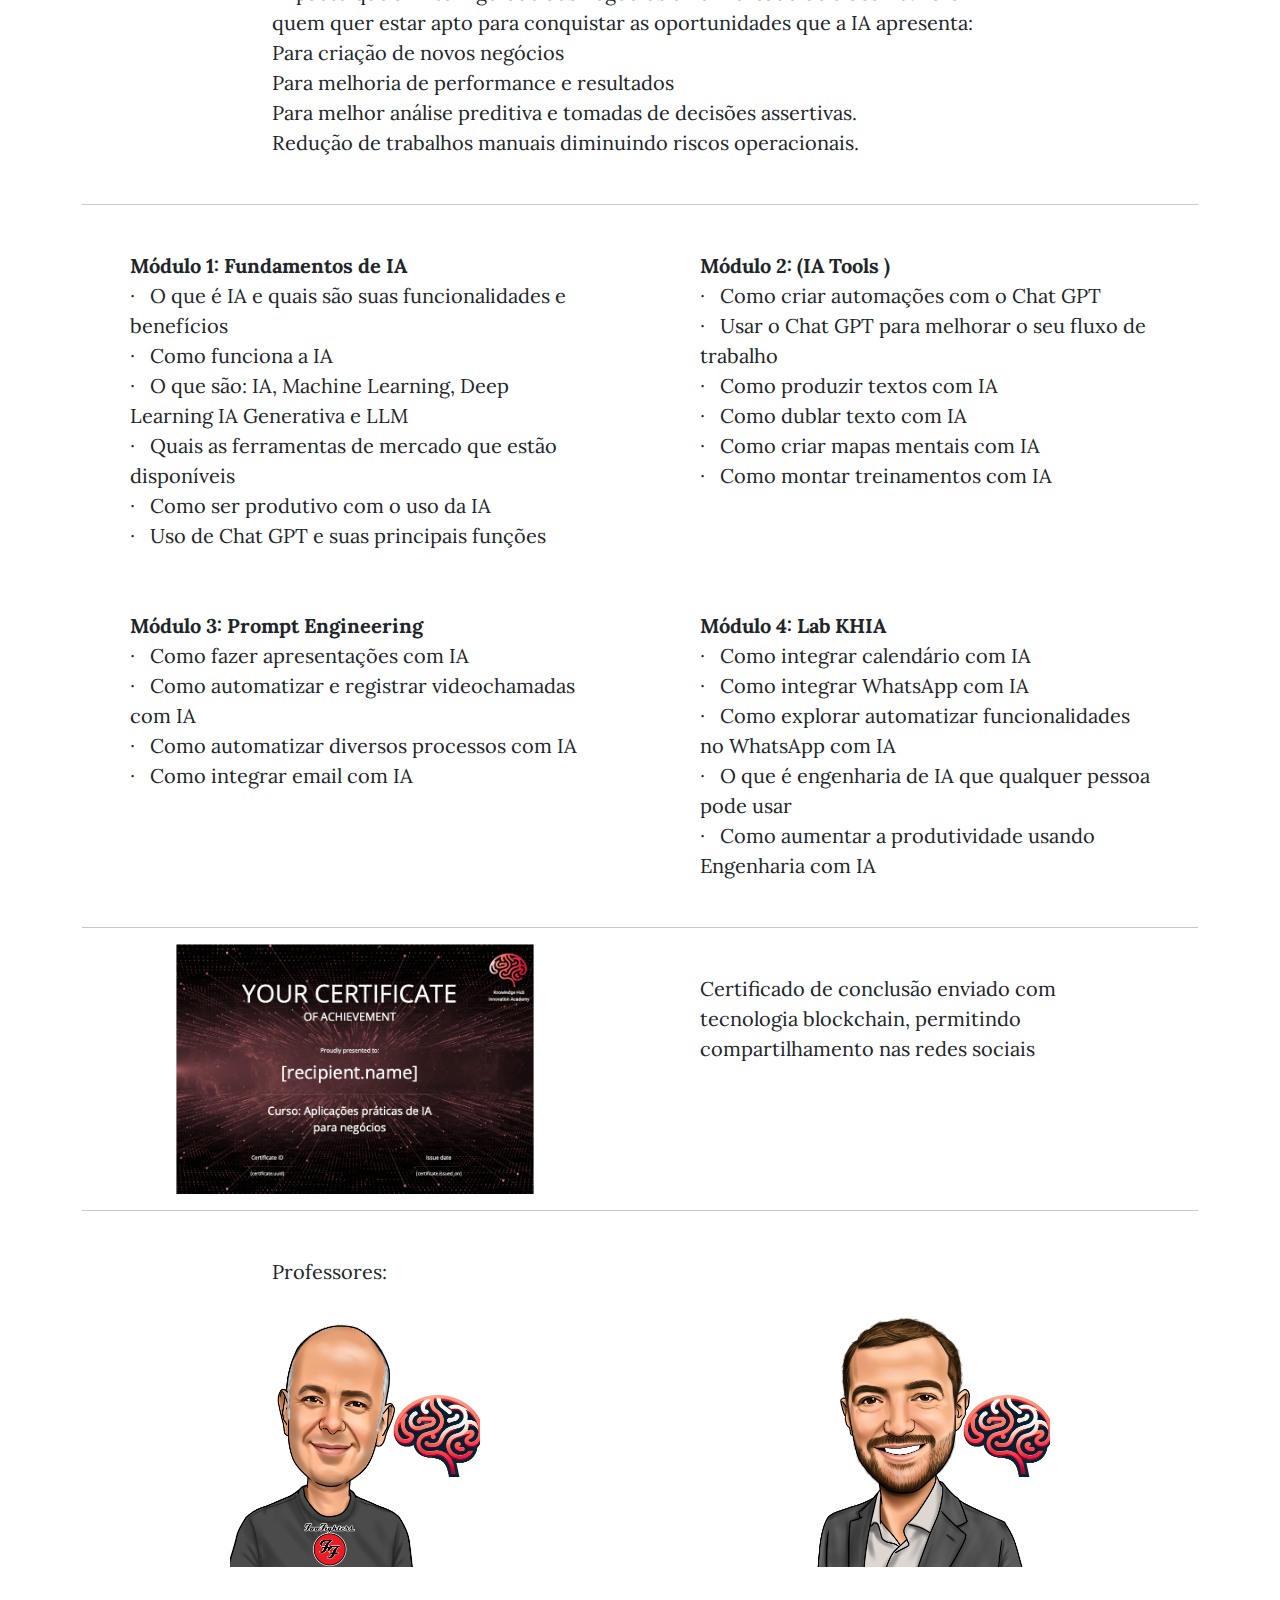
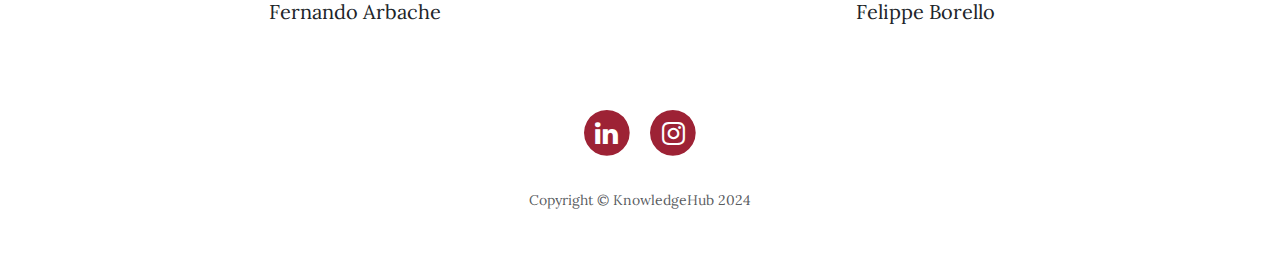
<file: LP_course_AI.html>
<!DOCTYPE html>
<html data-bs-theme="light" lang="en">

<head>
    <meta charset="utf-8">
    <meta name="viewport" content="width=device-width, initial-scale=1.0, shrink-to-fit=no">
    <title>About us - KH</title>
    <link rel="apple-touch-icon" type="image/png" sizes="180x180" href="assets/img/Favico/favicon_180x180.png">
    <link rel="icon" type="image/png" sizes="16x16" href="assets/img/Favico/favicon_16x16.png">
    <link rel="icon" type="image/png" sizes="16x16" href="assets/img/Favico/favicon_16x16.png" media="(prefers-color-scheme: dark)">
    <link rel="icon" type="image/png" sizes="32x32" href="assets/img/Favico/favicon_32x32.png">
    <link rel="icon" type="image/png" sizes="32x32" href="assets/img/Favico/favicon_32x32.png" media="(prefers-color-scheme: dark)">
    <link rel="icon" type="image/png" sizes="180x180" href="assets/img/Favico/favicon_180x180.png">
    <link rel="icon" type="image/png" sizes="192x192" href="assets/img/Favico/favicon_192x192.png">
    <link rel="icon" type="image/png" sizes="512x512" href="assets/img/Favico/favicon_512x512.png">
    <link rel="stylesheet" href="assets/bootstrap/css/bootstrap.min.css">
    <link rel="manifest" href="manifest.json" crossorigin="use-credentials">
    <link rel="stylesheet" href="https://fonts.googleapis.com/css?family=Open+Sans:300italic,400italic,600italic,700italic,800italic,400,300,600,700,800&amp;display=swap">
    <link rel="stylesheet" href="https://fonts.googleapis.com/css?family=Lora:400,700,400italic,700italic&amp;display=swap">
    <link rel="stylesheet" href="assets/fonts/font-awesome.min.css">
    <link rel="stylesheet" href="assets/css/bs-theme-overrides.css">
    <link rel="stylesheet" href="assets/css/knowledgeHub.css">
</head>

<body>
    <nav class="navbar navbar-expand-lg fixed-top text-primary bg-secondary navbar-light" id="mainNav">
        <div class="container"><a class="navbar-brand" href="index.html"><img data-bs-toggle="tooltip" data-bss-tooltip="" src="assets/img/Logo%20knowledge%20hub%20Background%20Removed.png" title="KH" alt="KH"></a><button data-bs-toggle="collapse" data-bs-target="#navbarResponsive" class="navbar-toggler text-primary border-primary" aria-controls="navbarResponsive" aria-expanded="false" aria-label="Toggle navigation"><i class="fa fa-bars"></i></button>
            <div class="collapse navbar-collapse" id="navbarResponsive">
                <ul class="navbar-nav ms-auto">
                    <li class="nav-item"><a class="nav-link" href="index.html">Home</a></li>
                    <li class="nav-item"><a class="nav-link" href="about.html">About us</a></li>
                    <li class="nav-item"><a class="nav-link" href="articles.html">Articles</a></li>
                </ul>
            </div>
        </div>
    </nav>
    <header class="masthead" style="background-image:url('assets/img/Fundos/FundoAboutUS.png');">
        <div class="overlay"></div>
        <div class="container">
            <div class="row">
                <div class="col-md-10 col-lg-8 mx-auto position-relative">
                    <div class="site-heading">
                        <h1><strong>Aplicações práticas de IA para negócios</strong></h1><span class="subheading"></span>
                    </div>
                </div>
            </div>
        </div>
    </header>
    <div class="container">
        <hr>
        <div class="row">
            <div class="col-md-12 col-lg-8 mx-auto">
                <p style="font-weight: bold;">A tecnologia está mudando a forma como trabalhamos. É crucial estar preparado para atender das demandas que a IA traz para os talentos nos negócios. <br>(World Economic Forum, Future Of Jobs Survey, 2023)</p>
            </div>
        </div>
    </div>
    <hr>
    <div class="container">
        <div class="row">
            <div class="col-md-12 col-lg-8 mx-auto">
                <p><span>Essa experiência de aprendizado 100% direcionada para talentos que buscam conhecer e aprender à aplicar a IA, expandindo assim, suas oportunidades na carreira e nas organizações onde atuam.</span><br><br>Carga Horária:&nbsp;6 horas <br><br>Datas: 23, 24 e 25 de Abril&nbsp;&nbsp;&nbsp;&nbsp;<br><br>Horário: 19 às 21 horas&nbsp;</p>
                <p><strong>Lab KHIA Exclusiva</strong><br><br><br>Apresentação de ferramentas e casos práticos para otimizar a compreensão e a aplicação da IA em suas funções e negócios <br><br><strong>É para você essa jornada! </strong><br><br>Líderes, profissionais e interessados de diferentes áreas que estão atentos ao impacto que a IA têm gerado aos negócios e no mercado de trabalho. Para quem quer estar apto para conquistar as oportunidades que a IA apresenta: <br>Para criação de novos negócios <br>Para melhoria de performance e resultados <br>Para melhor análise preditiva e tomadas de decisões assertivas. <br>Redução de trabalhos manuais diminuindo riscos operacionais.</p>
            </div>
        </div>
        <hr>
        <div class="row">
            <div class="col-md-5 col-lg-5 mx-auto">
                <p><strong>Módulo 1: Fundamentos de IA</strong><br>·&nbsp; &nbsp;O que é IA e quais são suas funcionalidades e benefícios<br>·&nbsp; &nbsp;Como funciona a IA<br>·&nbsp; &nbsp;O que são: IA, Machine Learning, Deep Learning IA Generativa e LLM<br>·&nbsp; &nbsp;Quais as ferramentas de mercado que estão disponíveis<br>·&nbsp; &nbsp;Como ser produtivo com o uso da IA<br>·&nbsp; &nbsp;Uso de Chat GPT e suas principais funções</p>
            </div>
            <div class="col-md-5 col-lg-5 mx-auto">
                <p><strong>Módulo 2:&nbsp;(IA Tools ) </strong><br>·&nbsp; &nbsp;Como criar automações com o Chat GPT<br>·&nbsp; &nbsp;Usar o Chat GPT para melhorar o seu fluxo de trabalho<br>·&nbsp; &nbsp;Como produzir textos com IA<br>·&nbsp; &nbsp;Como dublar texto com IA<br>·&nbsp; &nbsp;Como criar mapas mentais com IA<br>·&nbsp; &nbsp;Como montar treinamentos com IA</p>
            </div>
        </div>
        <div class="row">
            <div class="col-md-5 col-lg-5 mx-auto">
                <p><strong>Módulo 3: Prompt Engineering </strong><br>·&nbsp; &nbsp;Como fazer apresentações com IA<br>·&nbsp; &nbsp;Como automatizar e registrar videochamadas com IA<br>·&nbsp; &nbsp;Como automatizar diversos processos com IA<br>·&nbsp; &nbsp;Como integrar email com IA</p>
            </div>
            <div class="col-md-5 col-lg-5 mx-auto">
                <p><strong>Módulo 4: Lab KHIA&nbsp;</strong><br>·&nbsp; &nbsp;Como integrar calendário com IA<br>·&nbsp; &nbsp;Como integrar WhatsApp com IA<br>·&nbsp; &nbsp;Como explorar automatizar funcionalidades no WhatsApp com IA<br>·&nbsp; &nbsp;O que é engenharia de IA que qualquer pessoa pode usar<br>·&nbsp; &nbsp;Como aumentar a produtividade usando Engenharia com IA</p>
            </div>
        </div>
        <hr>
        <div class="row">
            <div class="col-md-5 col-lg-5 mx-auto">
                <div class="ImgCertificado"></div>
            </div>
            <div class="col-md-5 col-lg-5 mx-auto">
                <p>Certificado de conclusão enviado com tecnologia blockchain, permitindo compartilhamento nas redes sociais</p>
            </div>
        </div>
        <hr>
        <div class="row">
            <div class="col-md-12 col-lg-8 mx-auto">
                <p><span>Professores:</span></p>
            </div>
        </div>
        <div class="row">
            <div class="col-md-5 col-lg-5 mx-auto">
                <div class="Caricatura CaricaturaFernando"></div>
                <p class="CaricaturaTexto">Fernando Arbache</p>
            </div>
            <div class="col-md-5 col-lg-5 mx-auto">
                <div class="Caricatura CaricaturaFelippe"></div>
                <p class="CaricaturaTexto">Felippe Borello</p>
            </div>
        </div>
    </div>
    <footer>
        <div class="container">
            <div class="row">
                <div class="col-md-10 col-lg-8 mx-auto">
                    <ul class="list-inline text-center">
                        <li class="list-inline-item"><a href="https://www.linkedin.com/company/digitalknowledgehub/"><span class="fa-stack fa-lg"><i class="fa fa-circle text-primary fa-stack-2x"></i><i class="fa fa-linkedin fa-stack-1x fa-inverse"></i></span></a></li>
                        <li class="list-inline-item"><a href="https://www.instagram.com/knowledgehub_br/"><span class="fa-stack fa-lg"><i class="fa fa-circle text-primary fa-stack-2x"></i><i class="fa fa-instagram fa-stack-1x fa-inverse"></i></span></a></li>
                    </ul>
                    <p class="text-muted copyright">Copyright&nbsp;©&nbsp;KnowledgeHub 2024</p>
                </div>
            </div>
        </div>
    </footer>
    <script src="assets/bootstrap/js/bootstrap.min.js"></script>
    <script src="assets/js/bs-init.js"></script>
    <script src="assets/js/clean-blog.js"></script>
</body>

</html>
</file>
<file: assets/css/bs-theme-overrides.css>
:root, [data-bs-theme=light] {
  --bs-primary: #9d2235;
  --bs-primary-rgb: 157,34,53;
  --bs-primary-text-emphasis: #3F0E15;
  --bs-primary-bg-subtle: #EBD3D7;
  --bs-primary-border-subtle: #D8A7AE;
  --bs-secondary: #f2f2f2;
  --bs-secondary-rgb: 242,242,242;
  --bs-secondary-text-emphasis: #616161;
  --bs-secondary-bg-subtle: #FCFCFC;
  --bs-secondary-border-subtle: #FAFAFA;
  --bs-link-color: #9d2235;
  --bs-link-color-rgb: 157,34,53;
  --bs-link-hover-color: #d6e040;
  --bs-link-hover-color-rgb: 214,224,64;
}

.btn-primary {
  --bs-btn-color: #fff;
  --bs-btn-bg: #9d2235;
  --bs-btn-border-color: #9d2235;
  --bs-btn-hover-color: #fff;
  --bs-btn-hover-bg: #851D2D;
  --bs-btn-hover-border-color: #7E1B2A;
  --bs-btn-focus-shadow-rgb: 240,222,225;
  --bs-btn-active-color: #fff;
  --bs-btn-active-bg: #7E1B2A;
  --bs-btn-active-border-color: #761A28;
  --bs-btn-disabled-color: #fff;
  --bs-btn-disabled-bg: #9d2235;
  --bs-btn-disabled-border-color: #9d2235;
}

.btn-outline-primary {
  --bs-btn-color: #9d2235;
  --bs-btn-border-color: #9d2235;
  --bs-btn-focus-shadow-rgb: 157,34,53;
  --bs-btn-hover-color: #fff;
  --bs-btn-hover-bg: #9d2235;
  --bs-btn-hover-border-color: #9d2235;
  --bs-btn-active-color: #fff;
  --bs-btn-active-bg: #9d2235;
  --bs-btn-active-border-color: #9d2235;
  --bs-btn-disabled-color: #9d2235;
  --bs-btn-disabled-bg: transparent;
  --bs-btn-disabled-border-color: #9d2235;
}

.btn-secondary {
  --bs-btn-color: #000000;
  --bs-btn-bg: #f2f2f2;
  --bs-btn-border-color: #f2f2f2;
  --bs-btn-hover-color: #000000;
  --bs-btn-hover-bg: #F4F4F4;
  --bs-btn-hover-border-color: #F3F3F3;
  --bs-btn-focus-shadow-rgb: 36,36,36;
  --bs-btn-active-color: #000000;
  --bs-btn-active-bg: #F5F5F5;
  --bs-btn-active-border-color: #F3F3F3;
  --bs-btn-disabled-color: #000000;
  --bs-btn-disabled-bg: #f2f2f2;
  --bs-btn-disabled-border-color: #f2f2f2;
}

.btn-outline-secondary {
  --bs-btn-color: #f2f2f2;
  --bs-btn-border-color: #f2f2f2;
  --bs-btn-focus-shadow-rgb: 242,242,242;
  --bs-btn-hover-color: #000000;
  --bs-btn-hover-bg: #f2f2f2;
  --bs-btn-hover-border-color: #f2f2f2;
  --bs-btn-active-color: #000000;
  --bs-btn-active-bg: #f2f2f2;
  --bs-btn-active-border-color: #f2f2f2;
  --bs-btn-disabled-color: #f2f2f2;
  --bs-btn-disabled-bg: transparent;
  --bs-btn-disabled-border-color: #f2f2f2;
}
</file>
<file: assets/css/knowledgeHub.css>
.navbar-brand {
  height: 100%;
}

.navbar-brand img {
  height: 50px;
  width: 50px;
}

.btn {
  background-color: #d6e040;
}

.masthead {
  background-color: #f2f2f2 !important;
}

h3 {
}

.post-title {
  color: var(--bs-primary) !important;
}

.nav-item {
  color: var(--bs-primary);
}

#mainNav .navbar-nav > li.nav-item > a {
  color: var(--bs-primary) !important;
}

.linkedin-icon {
}

.far.fa-star.fa-linkedin {
}

.site-heading {
}

.Caricatura.CaricaturaFernando {
  background-image: url("../../assets/img/Caricaturas/FERNANDO_TRASNPARENTE.png");
}

.Caricatura {
  width: 250px;
  background-size: cover;
  height: 250px;
  margin-right: auto;
  margin-left: auto;
}

.CaricaturaTexto {
  width: 100%;
  text-align: center;
}

.Caricatura.CaricaturaPaula {
  background-image: url("../../assets/img/Caricaturas/PAULA_TRANSPARENTE.png");
}

.Caricatura.CaricaturaFelippe {
  background-image: url("../../assets/img/Caricaturas/FELIPPE_TRANSPARENTE.png");
}

.Caricatura.CaricaturaMiguel {
  background-image: url("../../assets/img/Caricaturas/MIGUEL_TRANSPARENTE.png");
}

.Caricatura.CaricaturaDaniel {
  background-image: url("../../assets/img/Caricaturas/DANIEL_AUDIO_TRANSPARENTE.png");
}

.imgArticle {
  width: 100%;
  height: 100%;
  background-size: cover;
  background-position: center;
  background-repeat: no-repeat;
}

.imgArticle.imgArticle1 {
  background-image: url("../../assets/img/Artigos/Imagem_artigo_01_KH.jpeg");
}

.imgArticle.imgArticle2 {
  background-image: url("../../assets/img/Artigos/Imagem_artigo_02_KH.png");
  background-size: contain;
}

.imgArticle.imgArticle3 {
  background-image: url("../../assets/img/Artigos/Imagem_artigo_03_KH.jpeg");
}

.imgArticle.imgArticle4 {
  background-image: url("../../assets/img/Artigos/Imagem_artigo_04_KH.png");
}

.imgArticle.imgArticle5 {
  background-image: url("../../assets/img/Artigos/Imagem_artigo_05_KH.png");
}

.imgArticle.imgArticle6 {
  background-image: url("../../assets/img/Artigos/Imagem_artigo_06_KH.png");
  background-size: contain;
}

.imgArticle.imgArticle7 {
  background-image: url("../../assets/img/Artigos/Imagem_artigo_07_KH.png");
}

.imgArticle.imgArticle8 {
  background-image: url("../../assets/img/Artigos/Imagem_artigo_08_KH.png");
}

.imgArticle.imgArticle9 {
  background-image: url("../../assets/img/Artigos/Imagem_artigo_09_KH.png");
}

.imgHome {
  width: 100%;
  height: 100%;
  background-size: cover;
  background-position: center;
}

.HomeLampada {
  background-image: url("../../assets/img/Home/Lampada.png");
}

.backImageHome {
  background-image: url("../../assets/img/Fundos/FundoAboutUS.png");
  background-position: center;
  margin-bottom: 20px;
  padding-bottom: 20px;
  background-size: cover;
}

.textHomeItem {
  width: 100%;
  text-align: justify;
  padding-bottom: 20px;
  margin-bottom: 20px;
}

.HomeLupa {
  background-image: url("../../assets/img/Home/Lupa.png");
  width: 82px;
  height: 102px;
  margin-right: auto;
  margin-left: auto;
  margin-top: 20px;
  margin-bottom: 20px;
}

.HomeIcons {
  width: 96px;
  height: 105px;
  margin-right: auto;
  margin-left: auto;
  margin-top: 20px;
  margin-bottom: 20px;
  background-repeat: no-repeat;
  background-position: center;
}

.HomeConexoes.HomeIcons {
  background-image: url("../../assets/img/Home/Conexoes.png");
}

.HomeResultado.HomeIcons {
  background-image: url("../../assets/img/Home/Resultado.png");
}

.btnCentralizado {
  margin-left: auto;
  margin-right: auto;
  width: 200px;
}

.btn-primary:hover {
  background-color: #d6e040 !important;
  color: var(--bs-primary) !important;
}

.imgArticle10 {
  background-image: url("../../assets/img/Artigos/Imagem_artigo_10_KH.png");
}

.imgArticle.imgArticle11 {
  background-image: url("../../assets/img/Artigos/Imagem_Artigo_11_KH.png");
}

.ImgCertificado {
  background-image: url("../../assets/img/CertificateIA.png");
  width: 358px;
  background-size: cover;
  height: 250px;
  margin-right: auto;
  margin-left: auto;
}
</file>
